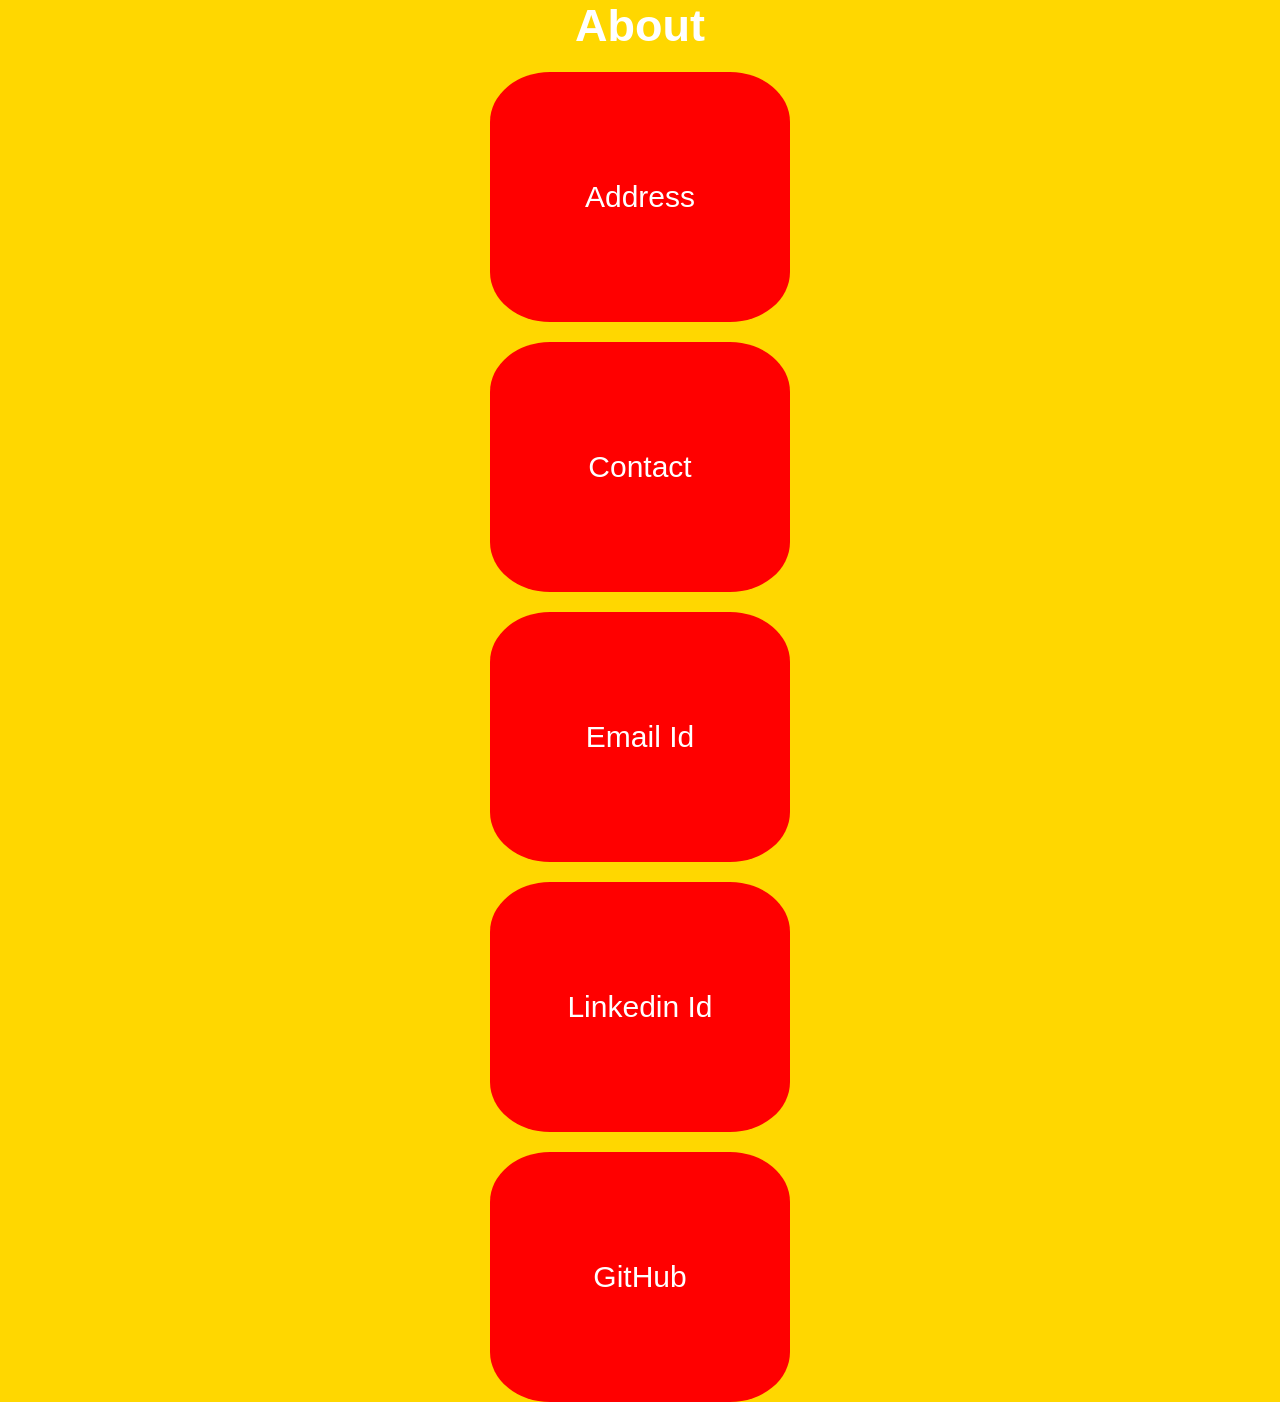
<file: Portfolio1/about.html>
<!DOCTYPE html>
<html lang="en">
<head>
    <meta charset="UTF-8">
    <meta name="viewport" content="width=device-width, initial-scale=1.0">
    <title>Document</title>
    <link rel="stylesheet" href="./Portfolio1.css">
    <link href='https://unpkg.com/boxicons@2.1.4/css/boxicons.min.css' rel='stylesheet'>

</head>
<body>
    <section class="About">
        <h1>About</h1>

        <div class="par" onclick="toggleContent(this)">   
            <span class="label">Address</span>
            <h1>Veerisettigudem,Eluru,Andhra
                Pradesh
                </h1></div> 
                <div class="par" onclick="toggleContent(this)"> 
                    <span class="label">Contact</span>
                         <h1>+91-9515936841</h1></div>
                    <div class="par" onclick="toggleContent(this)">   
                        <span class="label">Email Id</span>
                         <h1>pavaniboppana123@gmail.com</h1></div>
                        <div class="par" onclick="toggleContent(this)"> 
                            <span class="label">Linkedin
                                Id</span>
                             <h1>https://www.linkedin.com/in/pavani30/
                </h1></div>
                <div class="par" onclick="toggleContent(this)"> 
                    <span class="label">GitHub</span>
                       <h1>https://github.com/Pavaniboppana
                    </h1></div>
        </section>
</body>
<script>
    function toggleContent(element) {
    element.classList.toggle('active');
}
</script>
</html>
</file>
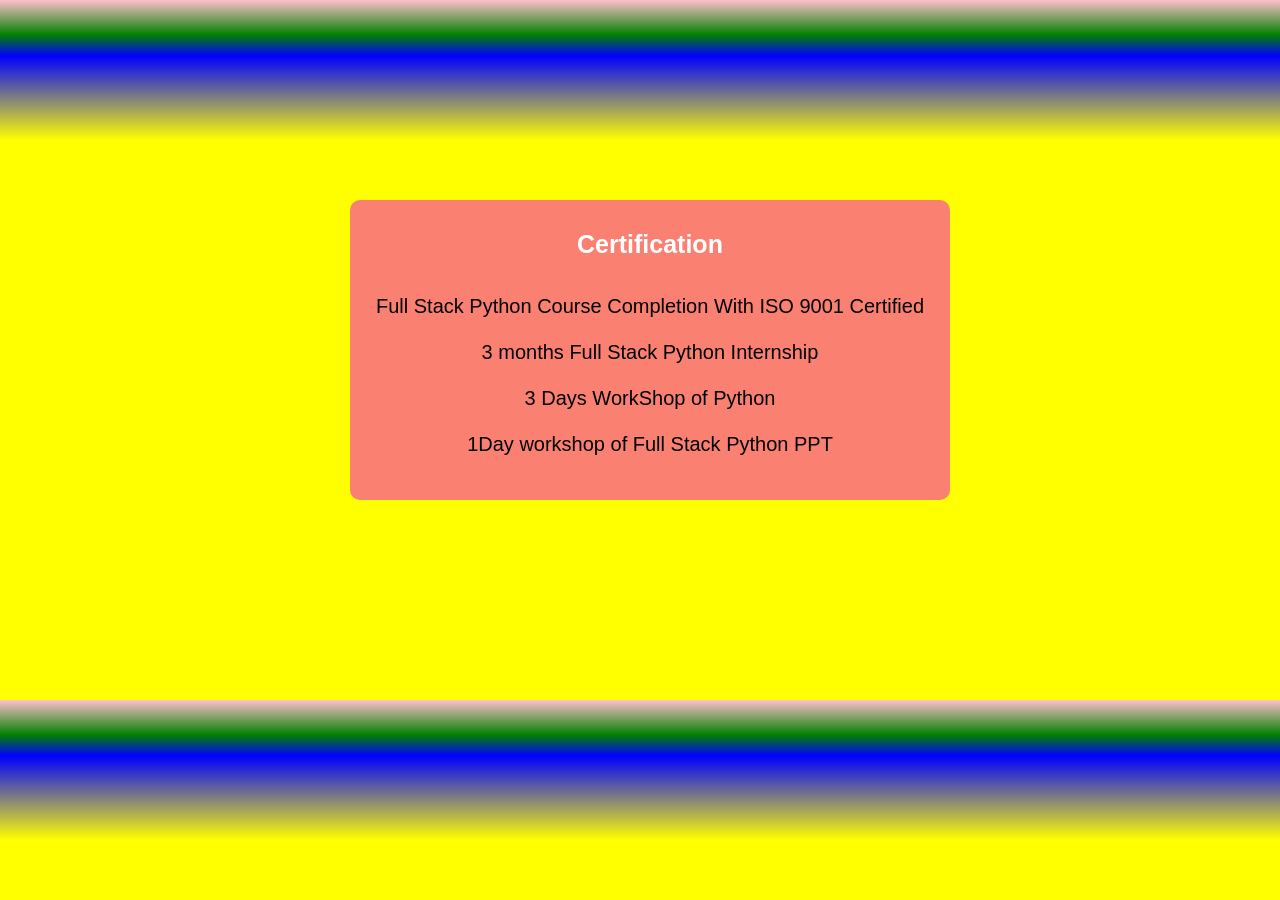
<file: Portfolio1/certificate.html>
<!DOCTYPE html>
<html lang="en">
<head>
    <meta charset="UTF-8">
    <meta name="viewport" content="width=device-width, initial-scale=1.0">
    <title>Certification</title>
    <link rel="stylesheet" href="./Portfolio1.css">
    <link href='https://unpkg.com/boxicons@2.1.4/css/boxicons.min.css' rel='stylesheet'>

</head>
<body style="background: linear-gradient(pink 0%,green 5%,blue 8%,yellow 20%)">
    <section class="section">
        
        <h1>Certification
        </h1><br><br>
        <p>Full Stack Python Course
            Completion With ISO 9001
            Certified<br><br> 
            3 months Full Stack Python
            Internship<br><br> 
            3 Days WorkShop of Python<br><br> 
            1Day workshop of Full Stack
            Python PPT
            </p>
    </section>
</body>
</html>
</file>
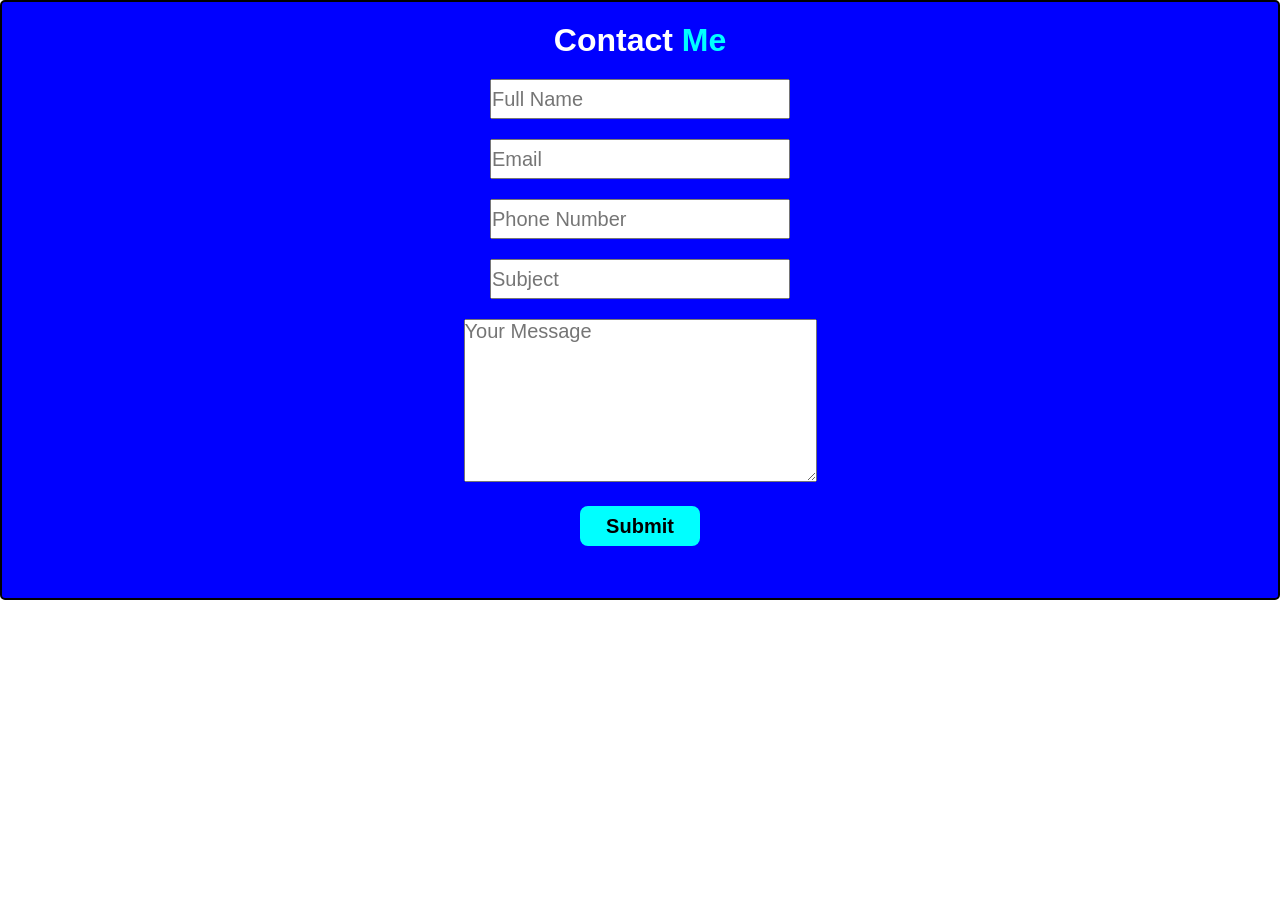
<file: Portfolio1/contact.html>
<!DOCTYPE html>
<html lang="en">
<head>
    <meta charset="UTF-8">
    <meta name="viewport" content="width=device-width, initial-scale=1.0">
    <title>Contact</title>
    <link rel="stylesheet" href="./Portfolio1.css">
    <link href='https://unpkg.com/boxicons@2.1.4/css/boxicons.min.css' rel='stylesheet'>

</head>
<body>
    <section class="contact">
        <h1>Contact <span>Me</span></h1>
      <form>
        <input type="text" placeholder="Full Name"><br/>
      <input type="text" placeholder="Email"><br/>
      <input type="text" placeholder="Phone Number"><br/>
      <input type="text" placeholder="Subject"><br/>
      <textarea placeholder="Your Message" rows="7" cols="28"></textarea><br/>
      <button class="button1">Submit</button>
    </form>
    </section>
</body>
</html>
</file>
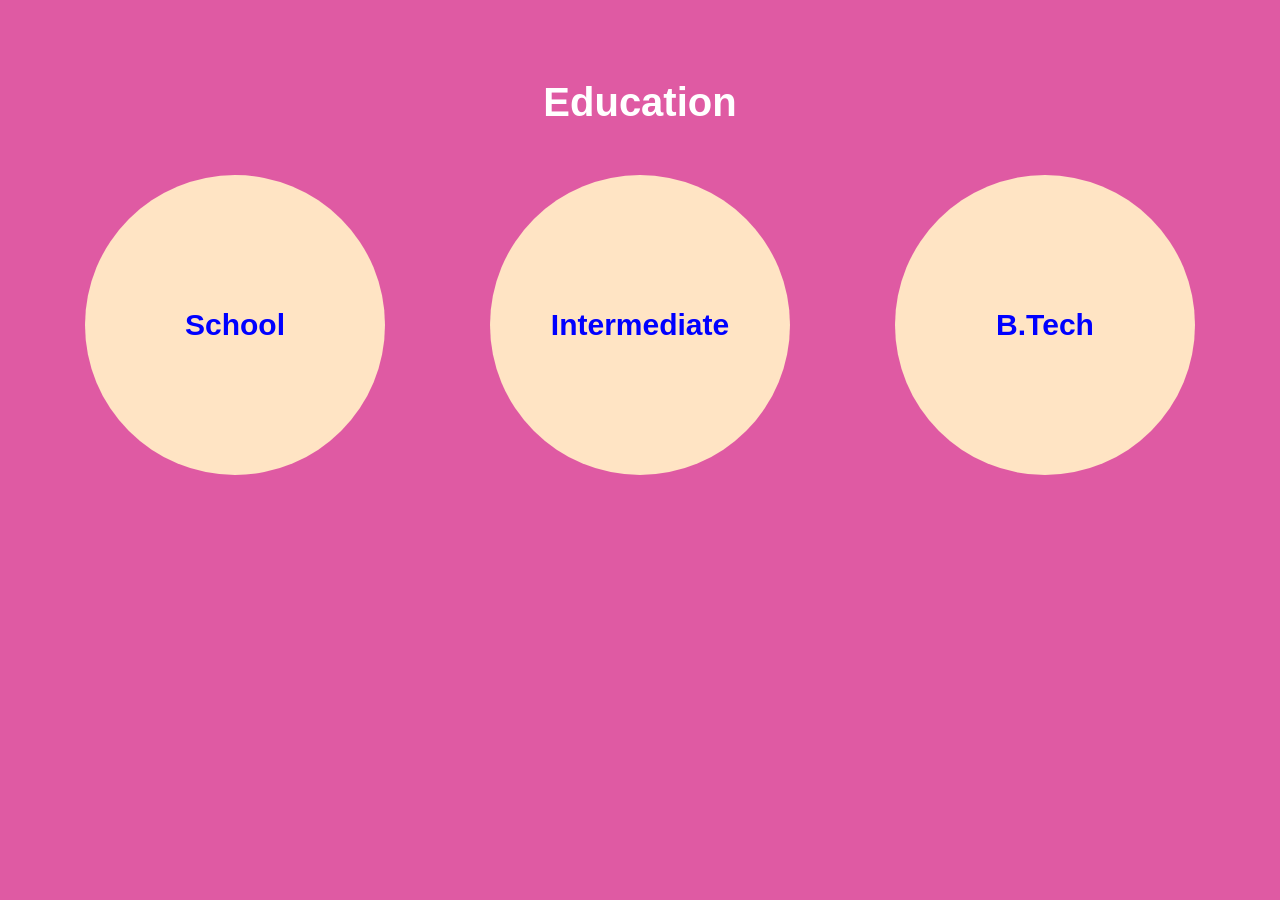
<file: Portfolio1/education.html>
<!DOCTYPE html>
<html lang="en">
<head>
    <meta charset="UTF-8">
    <meta name="viewport" content="width=device-width, initial-scale=1.0">
    <title>Document</title>
    <link rel="stylesheet" href="./Portfolio1.css">
    <link href='https://unpkg.com/boxicons@2.1.4/css/boxicons.min.css' rel='stylesheet'>

</head>
<body>
    <section class="Education">
        <h1>Education</h1>
        <div class="wol1">
        <div class="wol"  onclick="toggleContent(this)">
            <h1><span>School</span></h1>
            <h2 class="hidden">Sree Bharathi School</h2>
            <h2 class="hidden">2016-2017</h2>
            <h2 class="hidden">SSC</h2>
            <h2 class="hidden">9.2CGPA</h2>
            <h2 class="hidden">Eluru,India</h2>
        </div>
        <div class="wol"  onclick="toggleContent(this)">
            <h1><span>Intermediate</span></h1>
            <h2 class="hidden">Sir C.R.Reddy Junior College for Women</h2>
            <h2 class="hidden">2017-2019</h2>
            <h2 class="hidden">MPC</h2>
            <h2 class="hidden">8.29CGPA</h2>
            <h2 class="hidden">Eluru,India</h2>
         </div>
        <div class="wol"  onclick="toggleContent(this)">
            <h1><span>B.Tech</span></h1>
            <h2 class="hidden">Sir C.R.Reddy College of Engineering</h2>
            <h2 class="hidden">2019-2023</h2>
            <h2 class="hidden">ECE</h2>
            <h2 class="hidden">6.82CGPA</h2>
            <h2 class="hidden">Eluru,India</h2>
        </div>
    
    </section>
</body>
<script>
    // script.js
function toggleContent(element) {
    const hiddenElements = element.querySelectorAll('.hidden');
    let index = 0;

    function showNext() {
        if (index < hiddenElements.length) {
            hiddenElements[index].style.display = 'block';
            index++;
            setTimeout(showNext, 500); // Adjust the delay as needed
        }
    }

    showNext();
}

</script>
</html>
</file>
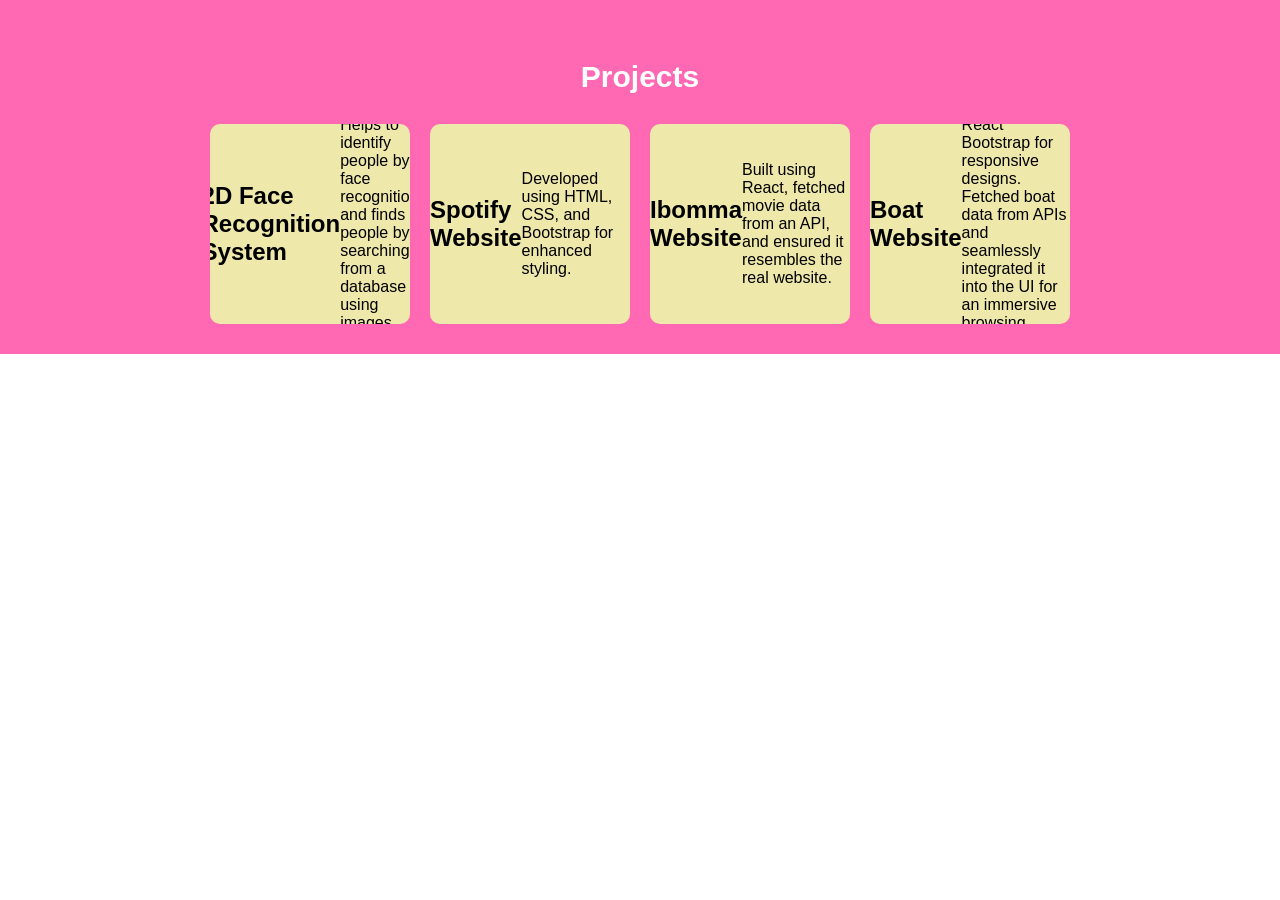
<file: Portfolio1/project.html>
<!DOCTYPE html>
<html lang="en">
<head>
    <meta charset="UTF-8">
    <meta name="viewport" content="width=device-width, initial-scale=1.0">
    <title>Portfolio Projects</title>
    <link rel="stylesheet" href="Portfolio1.css">
</head>
<body>
    <div class="project">
        <h1>Projects</h1>
        <div id="lol1">
            <div class="lol">
                <h2>2D Face Recognition System</h2>
                <p>Helps to identify people by face recognition and finds people by searching from a database using images.</p>
            </div>
            <div class="lol">
                <h2>Spotify Website</h2>
                <p>Developed using HTML, CSS, and Bootstrap for enhanced styling.</p>
            </div>
            <div class="lol">
                <h2>Ibomma Website</h2>
                <p>Built using React, fetched movie data from an API, and ensured it resembles the real website.</p>
            </div>
            <div class="lol">
                <h2>Boat Website</h2>
                <p>Employed React Bootstrap for responsive designs. Fetched boat data from APIs and seamlessly integrated it into the UI for an immersive browsing experience.</p>
            </div>
        </div>
    </div>
</body>
</html>
</file>
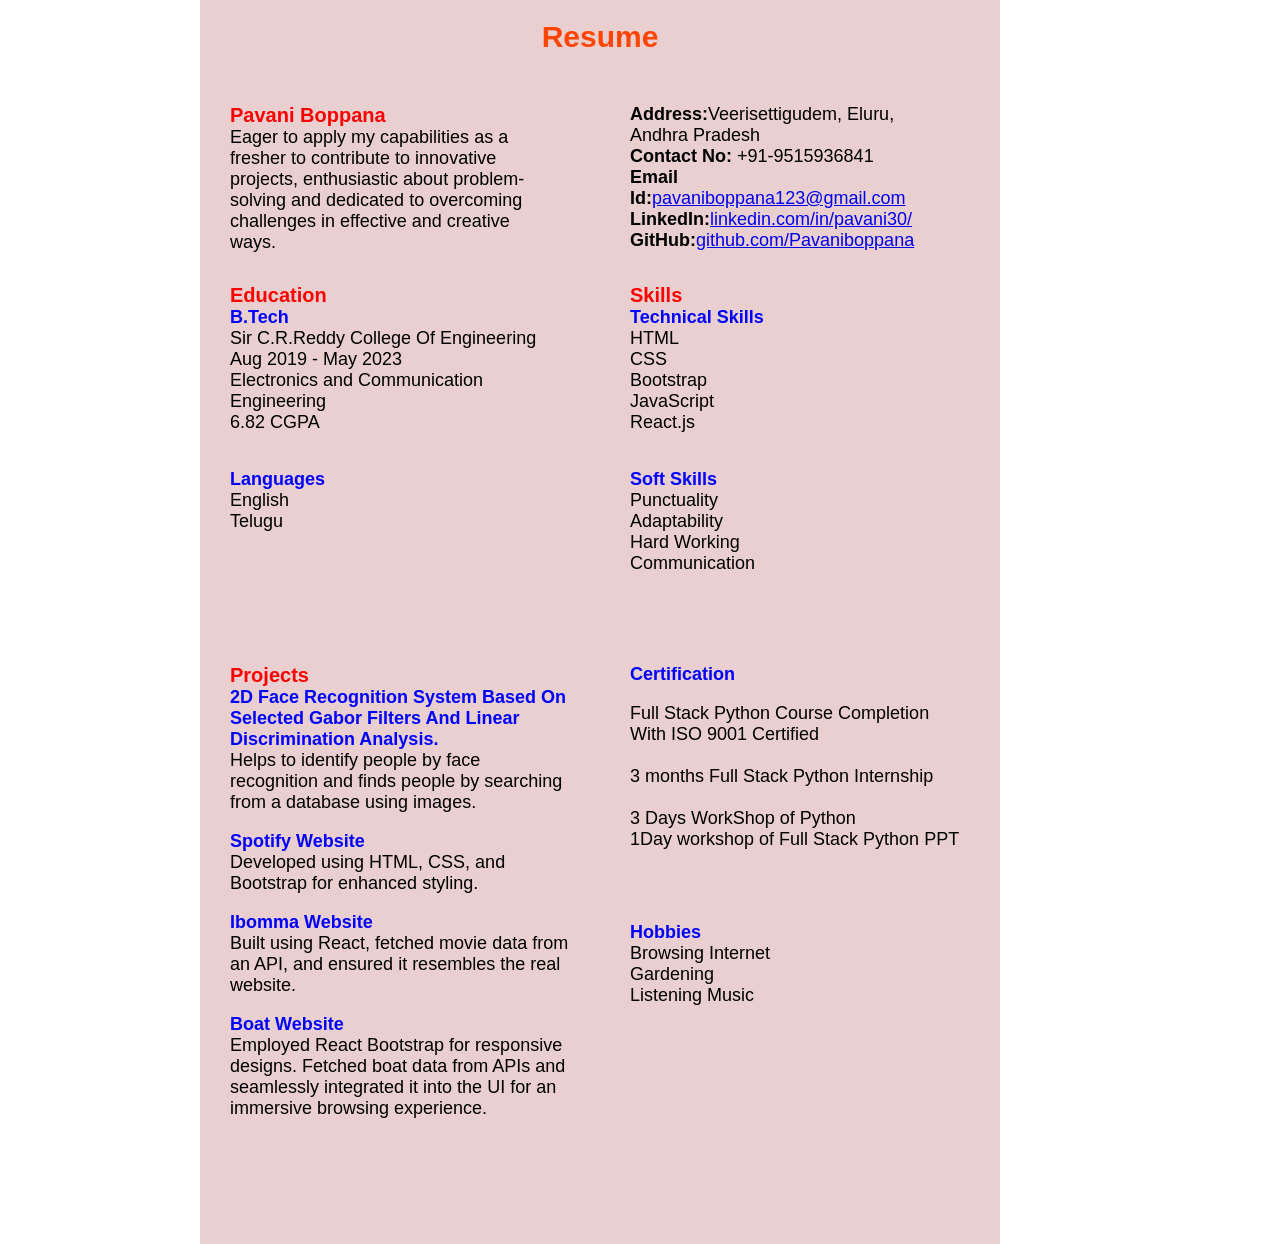
<file: Portfolio1/resume.html>
<!DOCTYPE html>
<html lang="en">
<head>
    <meta charset="UTF-8">
    <meta name="viewport" content="width=device-width, initial-scale=1.0">
    <title>Document</title>
    <link rel="stylesheet" href="./Portfolio1.css">
</head>
<body>

    <div class="lock">
        <h1 class="h1">Resume</h1>
        <div class="div">

            <div class="div1">
                <h1>Pavani Boppana</h1>
                <p>Eager to apply my capabilities as a fresher to contribute to innovative projects, enthusiastic about problem-solving and dedicated to overcoming challenges in effective and creative ways.</p>
            </div>
            
        <div class="div1">
           <p><b>Address:</b>Veerisettigudem, Eluru, Andhra Pradesh</p></p>
        <p><b>Contact No:</b> +91-9515936841</p></p>
            <p><b>Email Id:</b><a href="mailto:pavaniboppana123@gmail.com">pavaniboppana123@gmail.com</a></p>
            <p><b>LinkedIn:</b><a href="https://www.linkedin.com/in/pavani30/">linkedin.com/in/pavani30/</a></p>
            <p><b>GitHub:</b><a href="https://github.com/Pavaniboppana">github.com/Pavaniboppana</a></p>
        </div>
    
        <div class="div2">
<h1>Education</h1>
<h2>B.Tech</h2>
<p>Sir C.R.Reddy College Of Engineering<br/>
    Aug 2019 - May 2023<br/>
Electronics and Communication Engineering<br/>
    6.82 CGPA</p><br><br>
    <h2>Languages</h2>
    
        <p>English<br>
        Telugu</p>
    
        </div>
        <div class="div2">
            <h1>Skills</h1>
            <h2>Technical Skills</h2>
            <p>HTML<br>
                CSS<br>
                Bootstrap<br>
                JavaScript<br>
                React.js<br>
               </p><br><br>
                <h2>Soft Skills</h2>
                <p>Punctuality<br>
                    Adaptability<br>
                    Hard Working<br>
                    Communication
                    </p>
        </div>

        <div class="div3">
            <h1>Projects</h1>
<h2>2D Face Recognition System Based On Selected Gabor Filters And Linear Discrimination Analysis.</h2>
<p>Helps to identify people by face recognition and finds people by searching from a database using images.</p><br>
<h2>Spotify Website</h2>
    <p>Developed using HTML, CSS, and Bootstrap for enhanced styling.</p><br>
<h2>Ibomma Website</h2> 
    <p>Built using React, fetched movie data from an API, and ensured it resembles the real website.</p><br>
<h2>Boat Website</h2>
    <p> Employed React Bootstrap for responsive designs. Fetched boat data from APIs and seamlessly integrated it into the UI for an immersive browsing experience.</p>

        </div>
    
        <div class="div3">
<h2>Certification</h2><br>
<p>Full Stack Python Course
    Completion With ISO 9001
    Certified<br>
</br>3 months Full Stack Python
Internship<br>
</br>3 Days WorkShop of Python
</br>1Day workshop of Full Stack
Python PPT
</p><br><br><br><br>
<h2>Hobbies
</h2>
<p>Browsing Internet<br>
    Gardening<br>
    Listening Music
    </p>
        </div>
    
    </div>
</body>
</html>
</file>
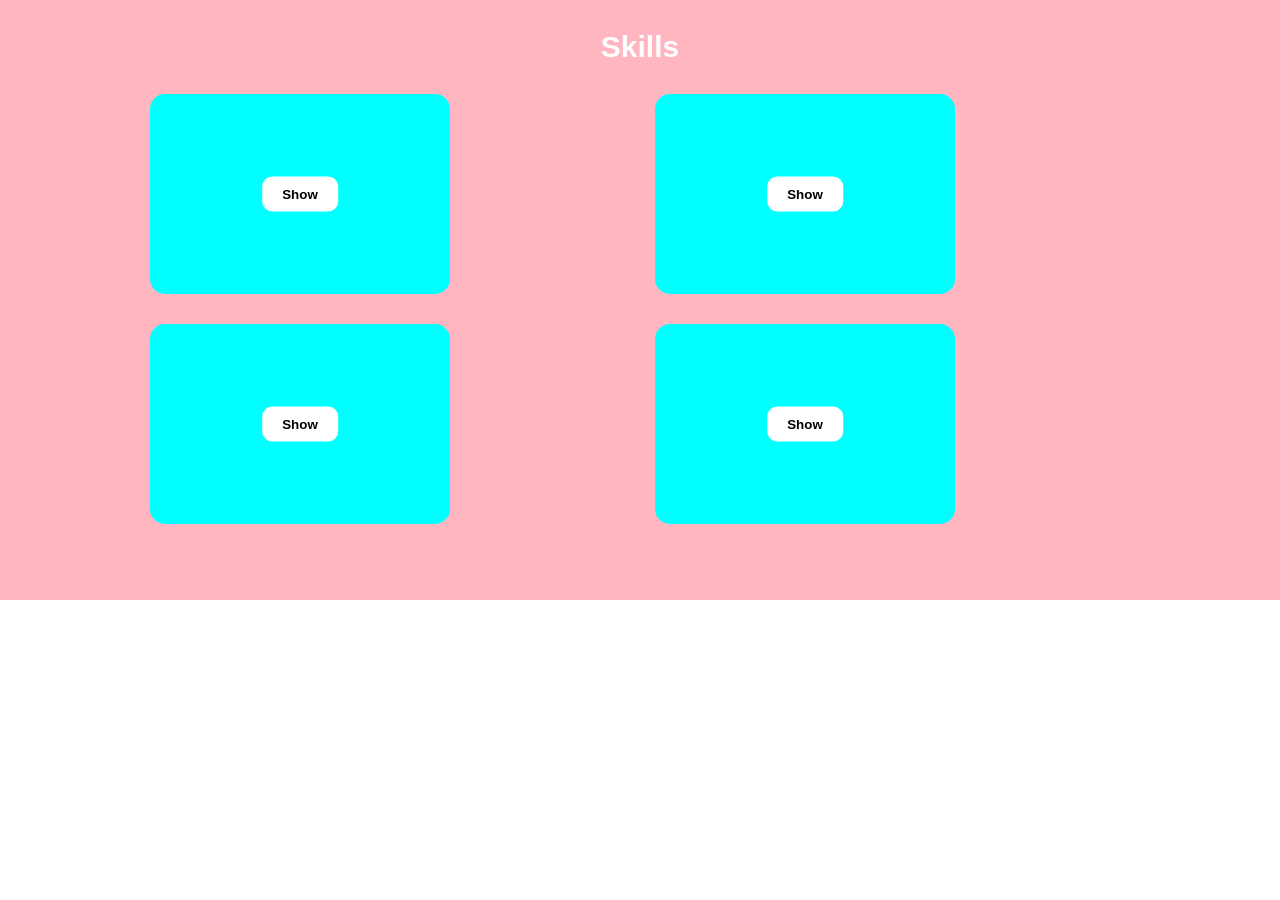
<file: Portfolio1/skills.html>
<!DOCTYPE html>
<html lang="en">
<head>
    <meta charset="UTF-8">
    <meta name="viewport" content="width=device-width, initial-scale=1.0">
    <title>Skills Section</title>
    <link rel="stylesheet" href="./Portfolio1.css">
    <link href='https://unpkg.com/boxicons@2.1.4/css/boxicons.min.css' rel='stylesheet'>
</head>
<body>
    <section class="skills">
        <h1>Skills</h1>
        <div class="box1">
            <div class="box">
                <button class="reveal-btn" onclick="toggleContent(this)">Show</button>
                <div class="content">
                    <h1>Technical Skills</h1>
                    <p>HTML</p>
                    <p>CSS</p>
                    <p>Bootstrap</p>
                    <p>JavaScript</p>
                    <p>React.js</p>
                </div>
            </div>
            <div class="box">
                <button class="reveal-btn" onclick="toggleContent(this)">Show</button>
                <div class="content">
                    <h1>Soft Skills</h1>
                    <p>Communications</p>
                    <p>Quick Learner</p>
                    <p>Adaptability</p>
                    <p>Hard Working</p>
                    <p>Punctuality</p>
                </div>
            </div>
            <div class="box">
                <button class="reveal-btn" onclick="toggleContent(this)">Show</button>
                <div class="content">
                    <h1>Hobbies</h1>
                    <p>Listening to Music</p>
                    <p>Doing Sudoku</p>
                    <p>Making Crafts</p>
                    <p>Learning New things</p>
                    <p>Gardening</p>
                </div>
            </div>
            <div class="box">
                <button class="reveal-btn" onclick="toggleContent(this)">Show</button>
                <div class="content">
                    <h1>Languages Known</h1>
                    <p>English</p>
                    <p>Telugu</p>
                </div>
            </div>
        </div>
    </section>
    <script>
        // script.js
function toggleContent(button) {
    const box = button.parentElement;
    box.classList.toggle('active');
}

    </script>
</body>
</html
</file>
<file: Portfolio1/Portfolio1.css>
/* Portfolio1.css */
* {
    margin: 0;
    padding: 0;
    box-sizing: border-box;
    list-style: none;
    font-family: "Poppins", sans-serif;
}

header {
    display: flex;
    align-items: center;
    justify-content: space-between;
    height: 50px;
    background-color: #000;
    padding: 0 20px;
}

header a.logo {
    font-size: 2rem;
    font-weight: 500;
    color: white;
    text-decoration: none;
}

header a.logo:hover {
    cursor: pointer;
    color: lime;
    text-decoration: underline;
}

header nav {
    display: flex;
    align-items: center;
    height: 50px;
}

header nav a {
    font-size: 1rem;
    font-weight: 500;
    color: white;
    margin-left: 20px;
    text-decoration: none;
}

header nav a:hover {
    cursor: pointer;
    text-decoration: underline;
    color: red;
}


.home {
    background-color: coral;
    display: flex;
    padding: 100px 150px;
}

.home1 {
    width: 400px;
    display: flex;
    flex-direction: column;
    justify-content: center;
    gap: 20px;
}

.home1 h1 {
    font-size: 30px;
    font-weight: 500;
    color: white;
}

.home h1 span {
    color: aqua;
}

.home1 h2 {
    font-size: 40px;
    font-weight: 500;
    color: white;
}

.home1 p {
    font-size: 20px;
    font-weight: 500;
    color: white;
}

.social {
    display: flex;
    gap: 20px;
}

.social i {
    width: 40px;
    height: 40px;
    border-radius: 50%;
    display: flex;
    justify-content: center;
    align-items: center;
    font-size: 28px;
    background-color:#000;
    color: aqua;
    text-decoration: none;
}

.social i:hover {
    cursor: pointer;
    text-decoration: none;
    color: lime;
    background-color:crimson;
}

.but {
    display: flex;
    gap: 20px;
}

.but1,
.but2 {
    width: 100px;
    height: 40px;
    font-size: 20px;
    font-weight: 500;
    border-radius: 10px;
    text-align: center;
    text-decoration: none;
}

.but1 {
    border: 2px solid aqua;
    background-color: aqua;
    color: white;
}

.but1:hover {
    cursor: pointer;
    color: #000;
    background-color: white;
    border: 2px solid white;
}

.but2 {
    border: 2px solid #000;
    background-color: #000;
    color: white;
}

.but2:hover {
    cursor: pointer;
    text-decoration: none;
    color: white;
    background-color: aqua;
    border: 2px solid aqua;
}


.home2 {
    flex-grow: 1;
    display: flex;
    justify-content: center;
    align-items: center;
}

.ball {
    width: 300px;
    height: 300px;
    border-radius: 50%;
    overflow: hidden;
}

.ball img {
    width: 100%;
    height: 100%;
    object-fit: cover;
}

.ball img:hover {
    cursor: pointer;
    box-shadow: 0px 0px 10px 10px #e4e3dd;
    transition: .5s ease;
}

footer {
    text-align: center;
    padding: 20px 0;
    background-color: #000;
    color: white;
}

footer p {
    margin-top: 10px;
}




.About{
height:100%;
background-color: gold;
color:white;
font-size: 30px;
font-weight: 500;
}
.About h1{
    text-align: center;
}
.par{
    width: 300px;
    height: 250px;
    border-radius: 20%;
    background-color: red;
    display: flex;
    justify-content: center;
    align-items: center;
    margin: 20px auto;
    cursor: pointer;
    overflow: hidden;
    position: relative;
    text-align: center;
}

.par h1 {
    font-size: 16px;
    display: none; 
    color: white;
    text-align: center;
}
.par.active .label {
    display: none; 
    font-weight: 600;
}
.par.active h1 {
    display: block; 
}






.project {
    height: auto;
    background-color: hotpink;
    padding: 30px 0;
}

.project h1 {
    font-size: 30px;
    font-weight: 600;
    color: #fff;
    text-align: center;
    padding: 30px;
}

#lol1 {
    display: flex;
    justify-content: center;
    align-items: center;
    flex-wrap: wrap;
    gap: 20px;
    padding: 0 20px;
}

.lol {
    width: 200px;
    height: 200px;
    border-radius: 10px;
    background-color: palegoldenrod;
    display: flex;
    justify-content: center;
    align-items: center;
    position: relative;
    cursor: pointer;
    transition: all 0.5s ease;
    overflow: hidden;
}

.reveal-btn {
    position: absolute;
    top: 50%;
    left: 50%;
    transform: translate(-50%, -50%);
    padding: 10px 20px;
    background-color: #fff;
    border: none;
    cursor: pointer;
    z-index: 2;
}

.content {
    display: none;
    flex-direction: column;
    align-items: center;
    padding: 20px;
    width: 50%;
    height: 50%;
    overflow-y: auto;
    background-color: palegoldenrod;
    transition: all 0.5s ease;
    text-align: center;
}
.content h1{
    margin:30px 0px;
    text-align: center;
    font-size: 30px;
    font-weight: 600;
}
.content p{
    text-align: center;
    font-size: 20px;
    font-weight: 500;
}
.lol.active {
    width: 400px;
    height: 350px;
}

.lol.active .content {
    display: flex;
}

.lol.active .reveal-btn {
    display: none;
}






.Education{
background-color: rgb(223, 90, 163);
padding: 30px 0px;
height:100vh;
}
.Education h1{
text-align: center;
padding: 50px 0px;
color:white;
font-size: 40px;
font-weight: 600;
}
.wol{
    width: 300px;
    height: 300px;
    border-radius: 50%;
    background-color:bisque;
    color: #000;
    display: flex;
    flex-direction: column;
    justify-content: center;
    align-items: center;
    text-align: center;
    cursor: pointer;
    overflow: hidden;
    position: relative;
}
.wol h1{
    font-size: 30px;
    color:blue;
}
.wol h2{
    font-size: 20px;
    color:gold;
}
.wol1{
display: flex;
justify-content: space-evenly;
gap:20px;
}
.hidden {
    display: none;
}



.skills {
    height: 600px;
    background-color: lightpink;
}

.skills h1 {
    text-align: center;
    font-size: 30px;
    color:white;
    padding: 30px 0px;
}

.box1 {
    display: grid;
    grid-template-columns: auto auto;
    margin: 0 150px;
    gap: 30px;
    background-color: lightpink;
}

.box {
    width: 300px;
    height: 200px;
    border-radius: 15px;
    background-color: aqua;
    color: #000;
    display: flex;
    flex-direction: column;
    align-items: center;
    justify-content: center;
    position: relative;
    overflow: hidden;
}

.box:hover {
    cursor: pointer;
    box-shadow: 0 0 5px 10px rgb(218, 226, 226);
    transition: .5s ease;
}

.reveal-btn {
    position: absolute;
    top: 50%;
    left: 50%;
    transform: translate(-50%, -50%);
    padding: 10px 20px;
    background-color: #fff;
    border: none;
    border-radius: 10px;
    font-weight: 600;
    cursor: pointer;
    z-index: 2;
}

.content {
    display: none;
    flex-direction: column;
    align-items: flex-start;
    padding: 10px;
    width: 100%;
    height: 100%;
    overflow-y: auto;
    background-color: aqua;
    transition: all 0.5s ease;
}
.content h1{
    font-size: 20px;
    font-weight: 600;
    color:#000;
}.content p{
    font-size: 20px;
    font-weight: 500;
    color:#000;
}
.box.active .content {
    display: flex;
    margin-left: 50%;
}

.box.active .reveal-btn {
    display: none;
}




.testimonials{
    height:100%;
    background-color: rgb(138, 243, 18);
}
.testimonials h1{
    font-size: 30px;
    font-weight: 600;
    color: #fff;
    text-align: center;
    padding: 20px 0px;
}
.test1{
    margin: 30px;
    gap:30px;  
    text-align: center; 
    display: grid;
    grid-template-columns: auto  auto auto;

}
.test{
    width: 320px;
    height: 430px;
    border-radius: 5px;
    background-color: aqua;
    color: #000;
    }
    .test:hover{
        cursor: pointer;
        box-shadow: 2px 5px 2px rgb(243, 237, 237);
        transition: all 0.5s ease infinite;
     }
     .test h1{
        font-size: 25px;
        font-weight: 600;
     }
     .test p{
        font-size: 18px;
        font-weight: 400;
     }
     .test img{
        width: 150px;
        height: 150px;
        border-radius: 50%;
        margin: 10px 50px;
     }
   .star{
    display: flex;
    justify-content: center;
    text-align: center;
    align-items: center;
   }
   .star i{
    font-size: 20px;
   }



.contact{
    height: 600px;
    border: 2px solid #000;
    border-radius: 5px;
    background-color: blue;
text-align: center;
}
.contact h1{
    font-size: 2rem;
    font-weight: 500;
    color:#fff;
    margin-top: 20px;
    font-weight: 600;
}
.contact h1 span{
    color: aqua;
}
input{
    width: 300px;
    height:40px;
    font-size: 20px;
    font-weight: 400;
    margin-top: 20px;
}
textarea{
    font-size: 20px;
    font-weight: 400;
   margin-top: 20px;
}
.button1{
    width:120px;
    height:40px;
    border: 2px;
    border-radius: 8px;
    background-color: aqua;
    font-size: 20px;
    font-weight: 600;
    margin-top: 20px;
}
.button1:hover{
    cursor: pointer;
    color: white;
}

.lock{
    height:100%;
    background-color:rgb(233, 207, 207);
    color: white;
    width:800px;
    margin-left: 200px;
}
.h1{
    font-size: 30px;
    font-weight: 600;
    text-align: center;
    color:orangered;
    padding: 20px 0px;
}
.div{
    display: grid;
    grid-template-columns: auto auto;
}
.div1{
    width: 300px;
    height: 150px;
    margin: 30px;
}
.div1 h1{
    font-size: 20px;
    color: red;
}
.div1 h2{
    font-size: 18px;
    color: blue;
}
.div p{
    font-size: 18px;
    color: #000;
}
.div2{
    width: 340px;
    height: 350px;
    margin:0px 30px;
}
.div2 h1{
    font-size: 20px;
    color: red;

}
.div2 h2{
    font-size: 18px;
    color: blue;
}
.div2 p{
    font-size: 18px;
    color: #000;
}
.div3{
    width: 340px;
    height: 550px;
    margin: 30px;
}
.div3 h1{
    font-size: 20px;
    color:red;
}
.div3 h2{
       font-size: 18px;
  color:blue;
} 
.div3 p{
    font-size: 18px;
    color: #000;
}
footer{
   text-align: center; 
   background-color: #000;
   color: white;
   height: 50px;
   padding-top: 20px;
}
.section{

    background-color: salmon;
text-align: center;
width: 600px;
height: 300px;
margin: 200px 350px;
border-radius: 10px;
transition: transform 110ms ease-in-out;
}
.section:hover{
    cursor: pointer;
        transform: scale(2);
    
}

.box {
    transition: transform 330ms ease-in-out;
}
.section h1{
font-size: 25px;
font-weight: 600;
padding-top: 30px;
color:#fff
}
.section p{
font-size: 20px;
}
</file>
